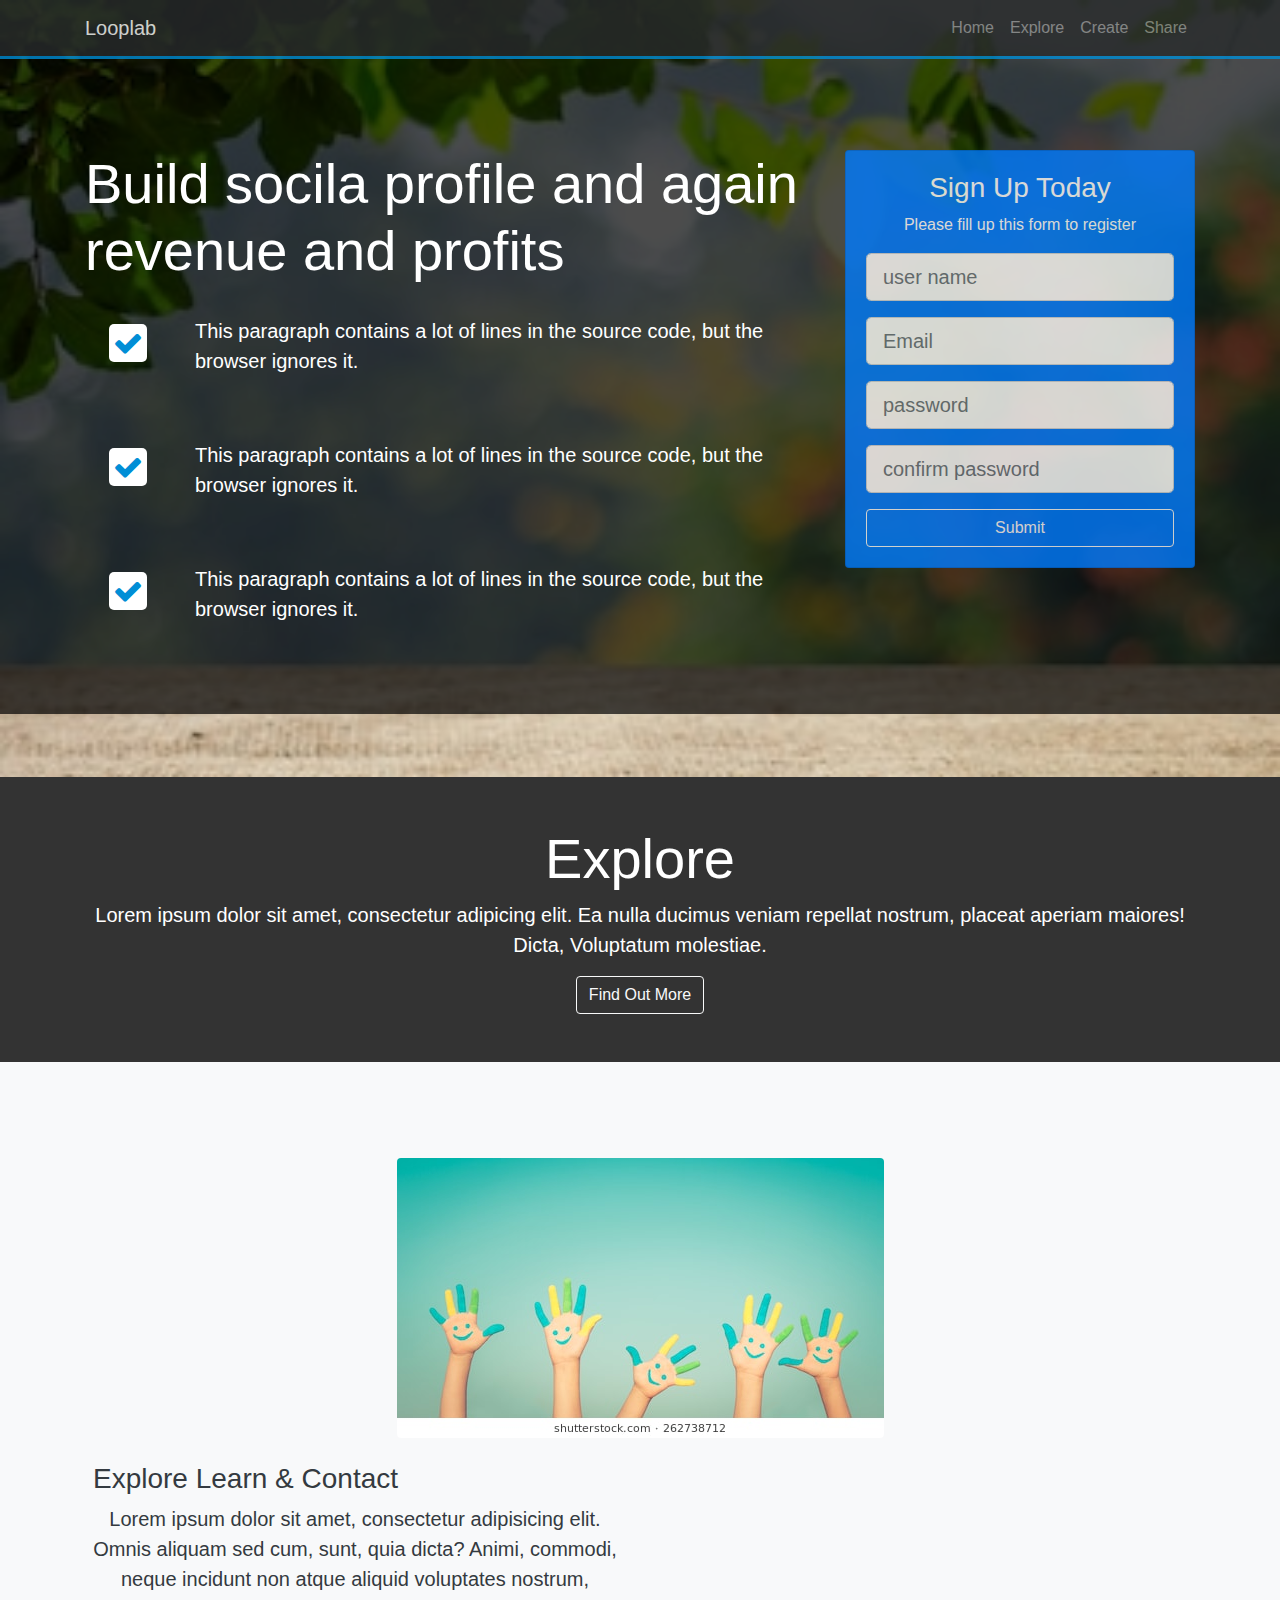
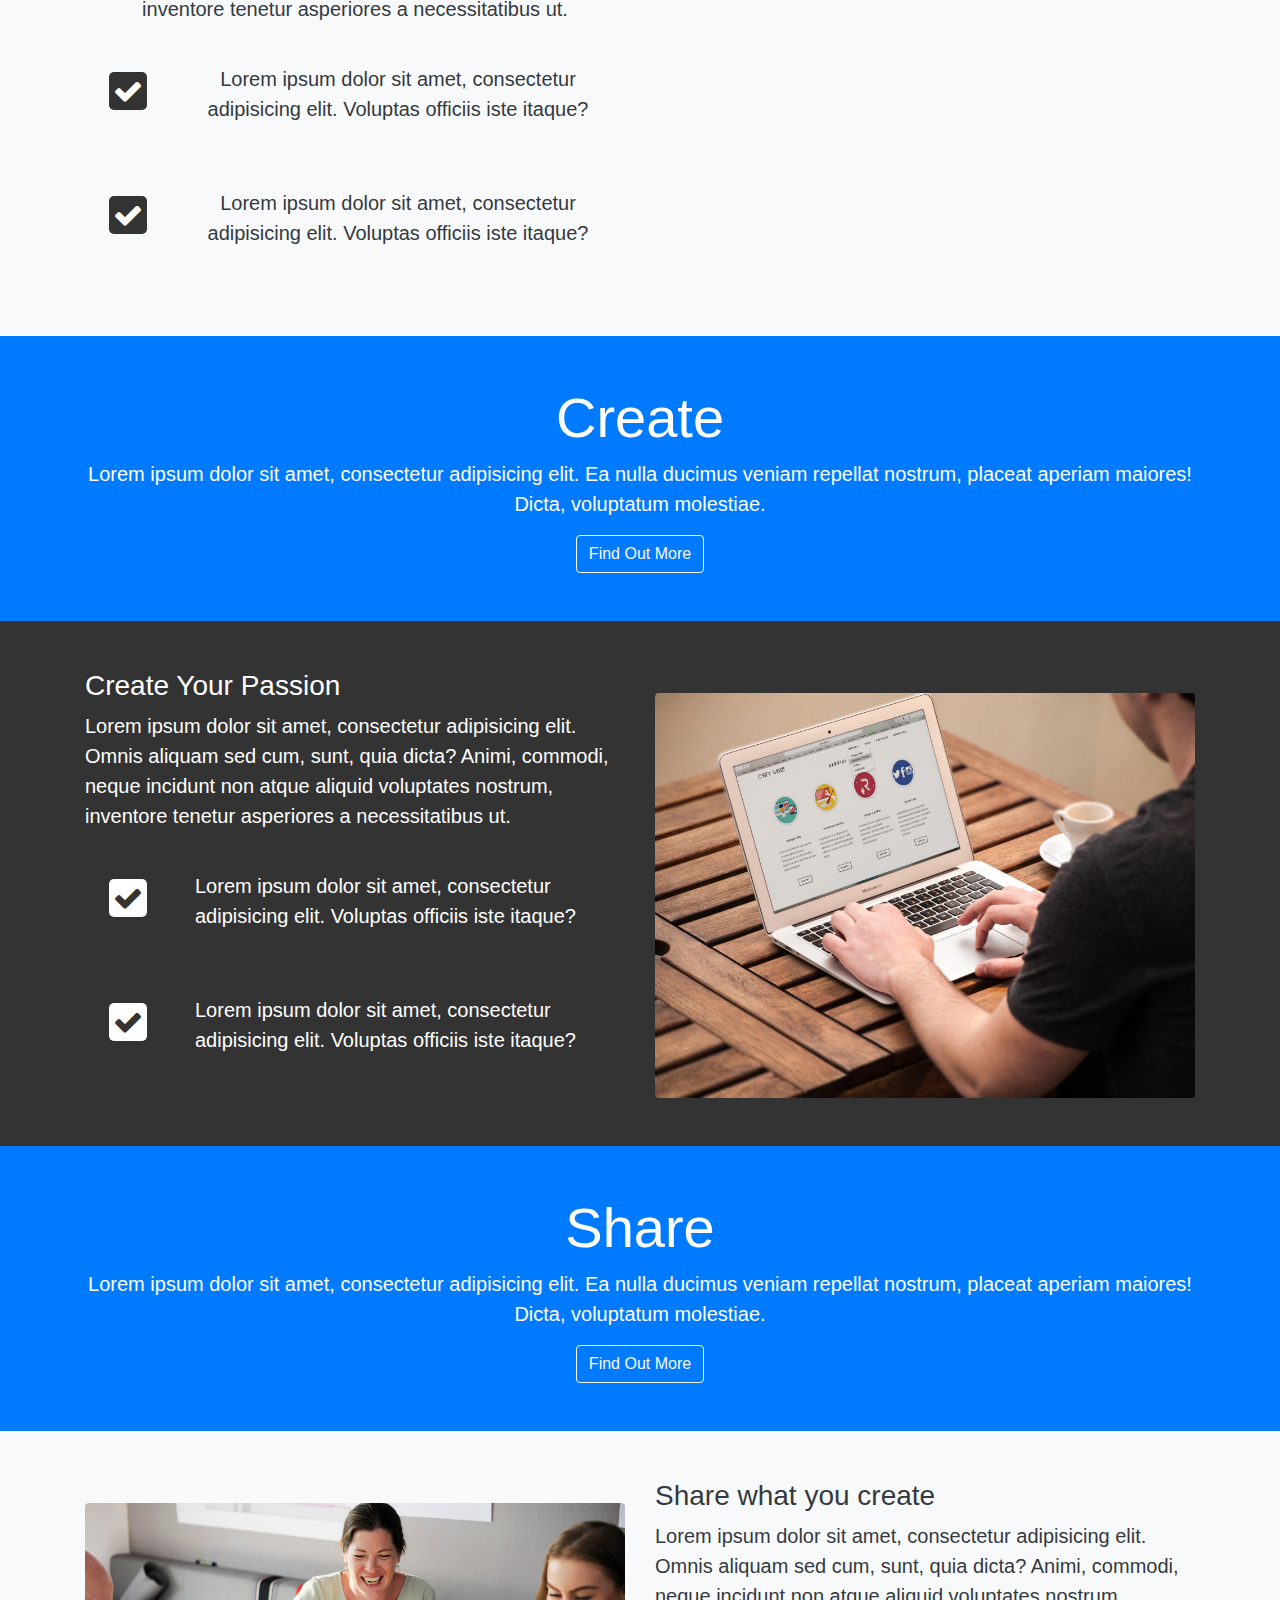
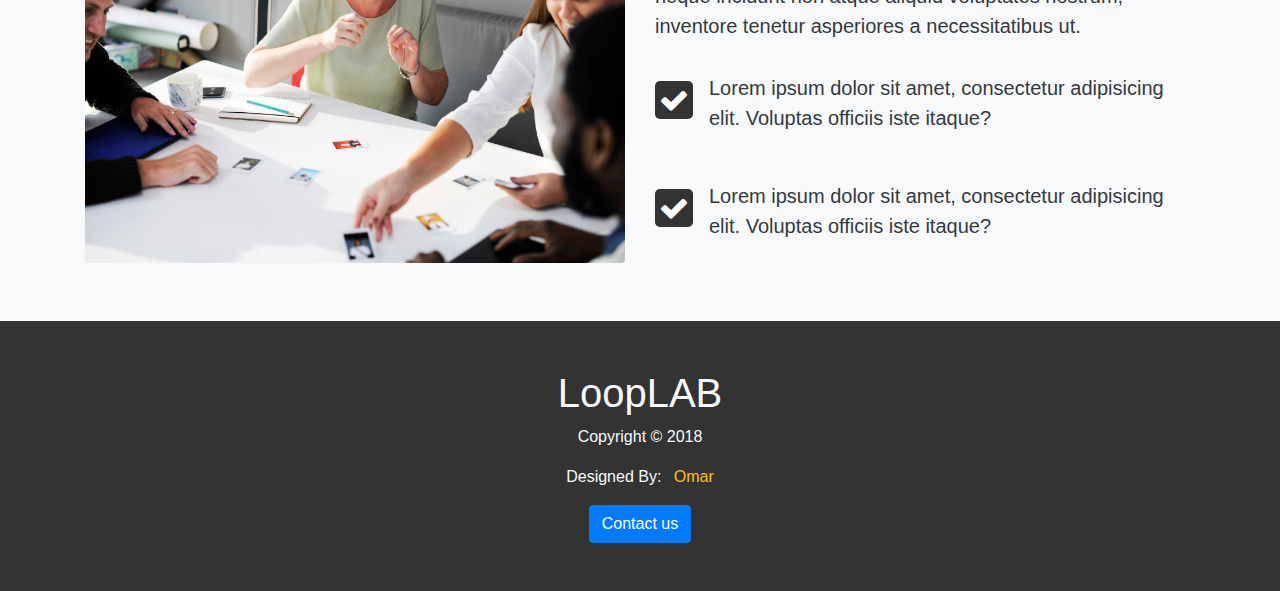
<file: Loop-lab/index.html>
<!DOCTYPE html>
<html lang="en">
<head>
  <meta charset="UTF-8">
  <meta name="viewport" content="width=device-width, initial-scale=1.0">
  <meta http-equiv="X-UA-Compatible" content="ie=edge">
  <link rel="stylesheet" href="css/font-awesome.min.css">
  <link rel="stylesheet" href="css/bootstrap.css">
  <link rel="stylesheet" href="css/style.css">
  <link rel="stylesheet" href="css/navbar-fixed.css">
  <title>Bootstrap</title>
</head>
<body>
  
  <nav class="navbar navbar-dark navbar-expand-md fixed-top">
    <div class="container">
      <a class="navbar-brand" href="">Looplab</a>
      <button type="button" data-toggle="collapse" data-target="#navBar" class="navbar-toggler"><span class="navbar-toggler-icon"></span></button>

      <div class="collapse navbar-collapse" id="navBar">
        <ul class="navbar-nav ml-auto">
          <li class="nav-item"><a class="nav-link" href="#home-section">Home</a></li>
          <li class="nav-item"><a class="nav-link" href="#explore-head-section">Explore</a></li>
          <li class="nav-item"><a class="nav-link" href="#create-head-section">Create</a></li>
          <li class="nav-item"><a class="nav-link" href="#share-head-section">Share</a></li>
        </ul>
      </div>

    </div>
  </nav>

  <!--Home head section -->

  <section id="home-section">
    <div class="dark-overlay">
      <div class="home-inner">
        <div class="container">
          <div class="row">

            <div class="col-lg-8 col-md-12 d-none d-sm-block">
              <h1 class="display-4">Build socila profile and again revenue and profits</h1>
              <div class="d-flex flex-row">
                <div class="p-4 align-self-start mt-2">
                  <i class="fa fa-check"></i>
                </div>
                <div class="p-4 align-self-end">
                  <p class="lead">This paragraph contains a lot of lines in the source code, but the browser ignores it.</p>
                </div>
              </div>

              <div class="d-flex flex-row">
                <div class="p-4 align-self-start mt-2">
                  <i class="fa fa-check"></i>
                </div>
                <div class="p-4 align-self-end">
                  <p class="lead">This paragraph contains a lot of lines in the source code, but the browser ignores it.</p>
                </div>
              </div>

              <div class="d-flex flex-row">
                <div class="p-4 align-self-start mt-2">
                  <i class="fa fa-check"></i>
                </div>
                <div class="p-4 align-self-end">
                  <p class="lead">This paragraph contains a lot of lines in the source code, but the browser ignores it.</p>
                </div>
              </div>
            </div>

            <div class="col-lg-4 col-md-12">
              <div class="card bg-primary text-center card-form">
                <div class="card-body">
                  <h3>Sign Up Today</h3>
                  <p>Please fill up this form to register</p>
                  <form>
                    <div class="form-group">
                      <input type="text" name="username" class="form-control form-control-lg" placeholder="user name">
                    </div>
                    <div class="form-group">
                      <input type="email" name="email" class="form-control form-control-lg" placeholder="Email">
                    </div>
                    <div class="form-group">
                      <input type="password" name="password" class="form-control form-control-lg" placeholder="password">
                    </div>
                    <div class="form-group">
                      <input type="password" name="confirm_password" class="form-control form-control-lg" placeholder="confirm password">
                    </div>
                    <input type="submit" name="submit" value="Submit" class="btn btn-outline-light btn-block">

                  </form>
                </div>
              </div>
            </div>
          </div>
        </div>
      </div>      
    </div>
  </section>

  <!-- explore head section--->
  <section id="explore-head-section" class="text-center py-5">
    <div class="container">
      <h2 class="display-4">Explore</h2>
      <p class="lead">Lorem ipsum dolor sit amet, consectetur adipicing elit. Ea nulla ducimus veniam repellat nostrum, placeat aperiam maiores! Dicta, Voluptatum molestiae.</p>
      <a href="" class="btn btn-outline-light">Find Out More</a>
    </div>    
  </section>

  <!---Explore main section---->
  <section id="explore-main-section" class="bg-light py-5 text-center">
    <div class="container">
      <div class="row">
        <div class="col-md-12 col-lg-12 my-4">
          <img src="img/explore.jpg" class="img-fluid rounded mt-4" alt="image not found">
        </div>

        <div class="col-md-12 col-lg-6 text-dark">
          <h3 class="text-left ml-2">Explore Learn & Contact</h3>
          <p class="lead">Lorem ipsum dolor sit amet, consectetur adipisicing elit. Omnis aliquam sed cum, sunt, quia dicta? Animi, commodi, neque incidunt non atque aliquid voluptates nostrum, inventore tenetur asperiores a necessitatibus ut.</p>
          <div class="d-flex flex-row">
            <div class="p-4 align-self-start">
              <i class="fa fa-check mt-2"></i>
            </div>
            <div>
              <p class="lead p-4 align-self-end">Lorem ipsum dolor sit amet, consectetur adipisicing elit. Voluptas officiis iste itaque? </p>
            </div>
          </div>
          <div class="d-flex flex-row">
            <div class="p-4 align-self-start">
              <i class="fa fa-check mt-2"></i>
            </div>
            <div>
              <p class="lead p-4 align-self-end">Lorem ipsum dolor sit amet, consectetur adipisicing elit. Voluptas officiis iste itaque? </p>
            </div>
          </div>        
        </div>
      </div>
    </div>
  </section>

  <!-- Create head section--->
  <section id="create-head-section" class="text-center bg-primary py-5">
    <div class="container">
      <h3 class="display-4">Create</h3>
      <p class="lead">Lorem ipsum dolor sit amet, consectetur adipisicing elit. Ea nulla ducimus veniam repellat nostrum, placeat aperiam maiores! Dicta, voluptatum molestiae.</p>
      <a href="#" class="btn btn-outline-light">Find  Out More</a>
    </div>
  </section>

  <!--create main section--->
  <section id="create-main-section" class="py-5">
    <div class="container">
      <div class="row">
        <div class="col-md-12 col-lg-6">
          <h3>Create Your Passion</h3>
          <p class="lead">Lorem ipsum dolor sit amet, consectetur adipisicing elit. Omnis aliquam sed cum, sunt, quia dicta? Animi, commodi, neque incidunt non atque aliquid voluptates nostrum, inventore tenetur asperiores a necessitatibus ut.</p>
          <div class="d-flex flex-row">
            <div class="align-self-start mt-2 p-4">
              <i class="fa fa-check"></i>
            </div>
            <div class="align-self-end p-4">
              <p class="lead">Lorem ipsum dolor sit amet, consectetur adipisicing elit. Voluptas officiis iste itaque?</p>
            </div>
          </div>
          <div class="d-flex flex-row">
            <div class="align-self-start mt-2 p-4">
              <i class="fa fa-check"></i>
            </div>
            <div class="align-self-end p-4">
              <p class="lead">Lorem ipsum dolor sit amet, consectetur adipisicing elit. Voluptas officiis iste itaque?</p>
            </div>
          </div>          
        </div>

        <div class="col-md-12 col-lg-6 mt-4">
          <img src="img/create.jpeg" alt="not found" class="img-fluid rounded">
        </div>     
      </div>
    </div>
  </section>


  <!--share head section-->
  <section id="share-head-section" class="text-center py-5 bg-primary">
    <div class="container">
      <h1 class="display-4">Share</h1>
      <p class="lead">Lorem ipsum dolor sit amet, consectetur adipisicing elit. Ea nulla ducimus veniam repellat nostrum, placeat aperiam maiores! Dicta, voluptatum molestiae.</p>
      <a href="#" class="btn btn-outline-light">Find Out More</a>
    </div>
  </section>

  <!--share main section--->
  <section id="share-main-section" class="bg-light py-5">
    <div class="container">
      <div class="row">
        <div class="col-lg-6 col-md-12 mt-4">
          <img src="img/share.jpeg" alt="not found" class="img-fluid rounded">
        </div>
        <div class="col-md-12 col-lg-6 text-dark">
          <h3>Share what you create</h3>
          <p class="lead">Lorem ipsum dolor sit amet, consectetur adipisicing elit. Omnis aliquam sed cum, sunt, quia dicta? Animi, commodi, neque incidunt non atque aliquid voluptates nostrum, inventore tenetur asperiores a necessitatibus ut.</p>
          <div class="d-flex flex-row">
            <div class="align-self-start mt-4">
              <i class="fa fa-check"></i>
            </div>
            <div class="align-self-end p-3">
              <p class="lead">Lorem ipsum dolor sit amet, consectetur adipisicing elit. Voluptas officiis iste itaque?</p>
            </div>
          </div>
          <div class="d-flex flex-row">
            <div class="align-self-start mt-4">
              <i class="fa fa-check"></i>
            </div>
            <div class="align-self-end p-3">
              <p class="lead">Lorem ipsum dolor sit amet, consectetur adipisicing elit. Voluptas officiis iste itaque?</p>
            </div>
          </div>
        </div>
      </div>
    </div>
  </section>

  <!--footer--->
  <section id="footer" class="text-center text-light py-5">
    <div class="container">
      <div class="row">
        <div class="col-md-12">
          <h1>LoopLAB</h1>
          <p>Copyright &copy; 2018</p>
          <p>Designed By: <a href="https://www.fb.com" target="_blank" class="text-warning ml-2">Omar</a></p>
          <a href="" data-toggle="modal" data-target="#contactmodal" class="btn btn-primary">Contact us</a>
        </div>
      </div>
    </div>
  </section>

  <div class="modal" id="contactmodal">
    <div class="container">
      <div class="modal-dialog">
        <div class="modal-content  bg-dark">
          <div class="modal-header">
            <h3>Contact Us</h3>
            <span class="close bg-light" data-dismiss="modal">&times;</span>
          </div>

          <div class="modal-body">
            <form action="https://formspree.io/umorfarukcse@gmail.com" method="post" 
">
              <div class="form-group">
                <label for="name">Name</label>
                <input type="text" name="name" id="name" class="form-control">
              </div>
              <div class="form-group">
                <label for="email">Email</label>
                <input type="email" name="email" id="email" class="form-control">
              </div>
              <div class="form-group">
                <label for="message">Message</label>
                <textarea name="message" class="form-control" id="message"></textarea>
              </div>
              <input type="submit" class="btn btn-primary" name="submit" value="Submit">
            </form>
          </div>
        </div>
      </div>
    </div>
  </div>



  <script src="js/jquery.min.js"></script>
  <script src="js/popper.min.js"></script>
  <script src="js/bootstrap.min.js"></script>
  <script src="js/navbar-fixed.js"></script>
</body>
</html>
</file>
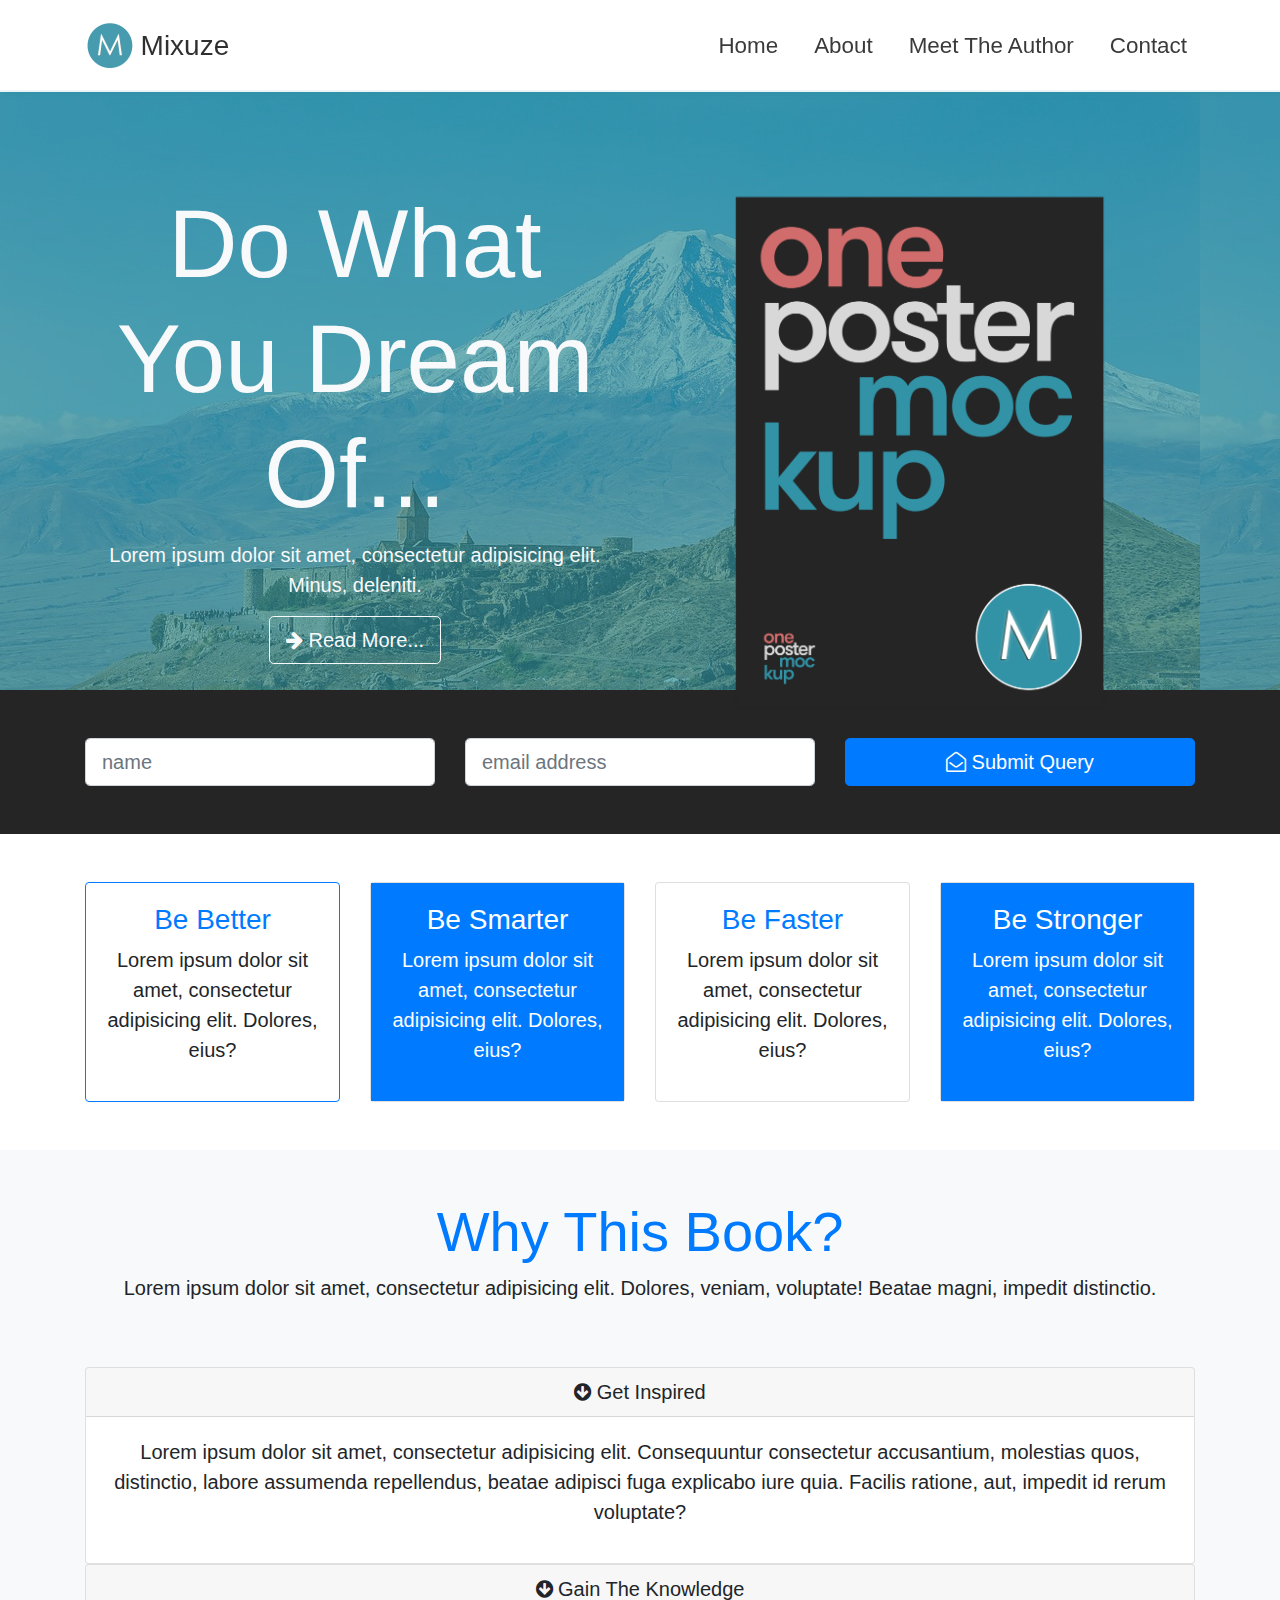
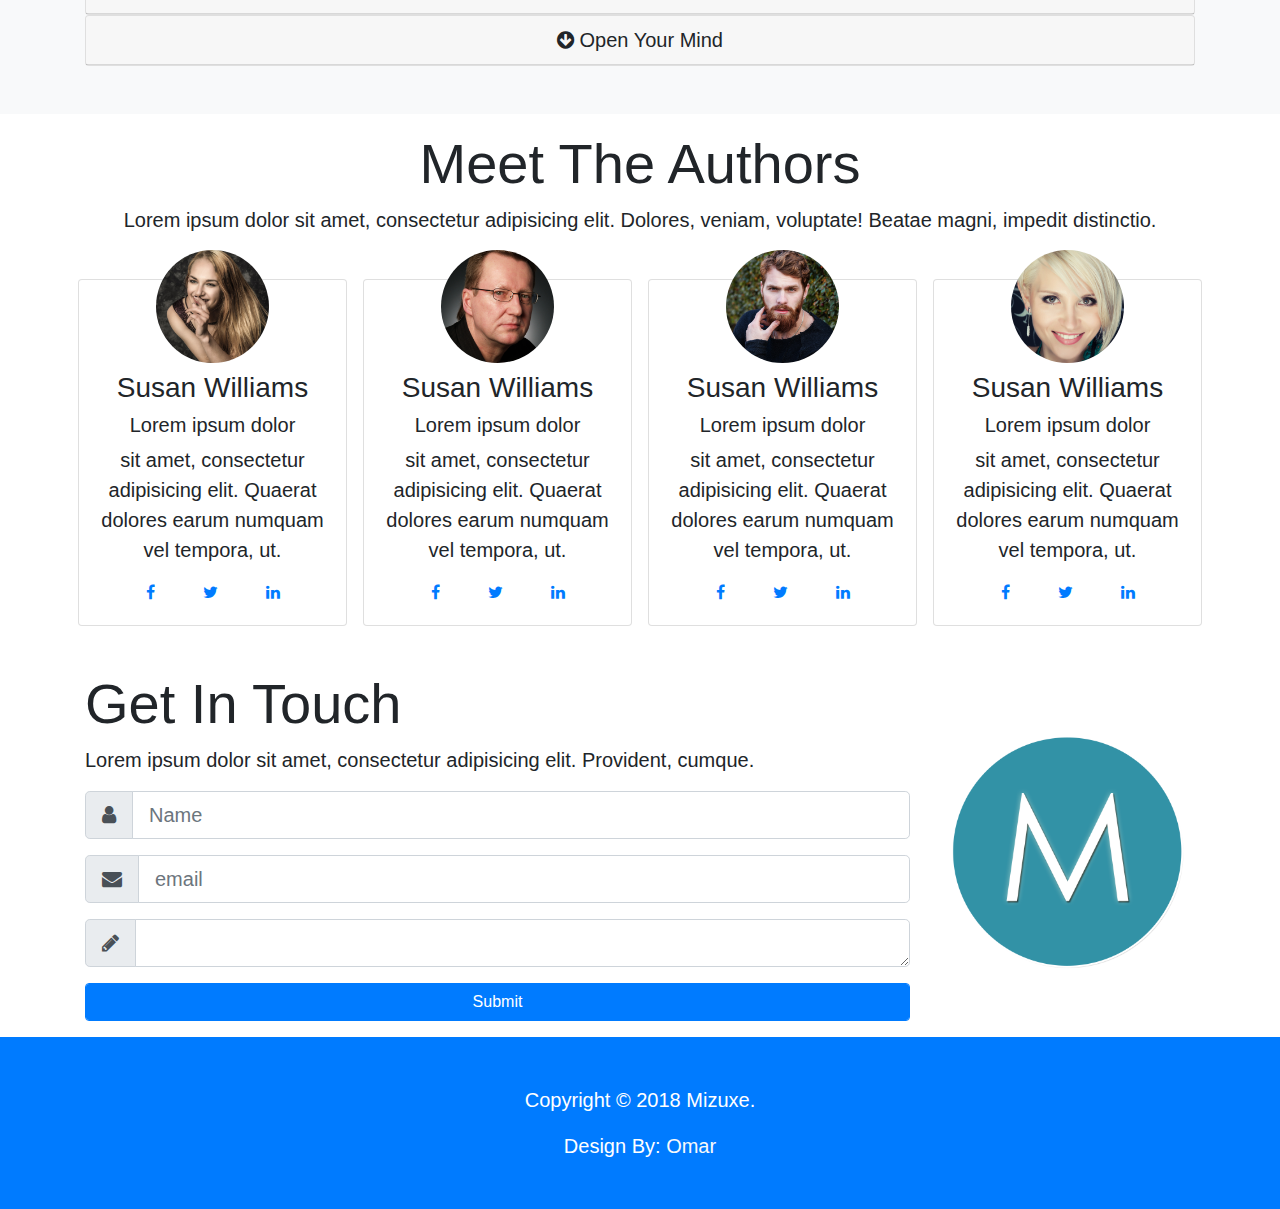
<file: Mizuxe/index.html>
<!DOCTYPE html>
<html lang="en">
<head>
  
  <link rel="stylesheet" href="css/font-awesome.min.css">
  <link rel="stylesheet" href="css/bootstrap.css">
  <link rel="stylesheet" href="css/style.css">
  <link rel="stylesheet" href="css/navbar-fixed.css">
  

  <link rel="shortcut icon" type="image/x-icon" href="img/mlogo.png">
  <title>Project-2</title>

</head>
<body> 

	<nav class="navbar navbar-light navbar-expand-md py-3 fixed-top">
		<div class="container">
			<a href="#" class="navbar-brand">
				<img src="img/mlogo.png" width="50" height="50">
				<h3 class="d-inline align-middle">Mixuze</h3>
			</a>
			<button class="navbar-toggler navbar-toggler-right" data-toggle="collapse" data-target="#navbarNav"><span class="navbar-toggler-icon"></span></button>
			<div class="collapse navbar-collapse" id="navbarNav">
				<ul class="navbar-nav ml-auto ">
					<li class="nav-item">
						<a class="nav-link" href="#home">Home</a>
					</li>
					<li class="nav-item">
						<a class="nav-link" href="#about">About</a>
					</li>
					<li class="nav-item">
						<a class="nav-link" href="#meettheauthor">Meet The Author</a>
					</li>
					<li class="nav-item">
						<a class="nav-link" href="#contact">Contact</a>
					</li>
				</ul>
			</div>
		</div>
	</nav>


	<!--showcase/home--->
	<section id="home" class="py-5 text-center text-light">
		<div class="primary-overlay">
			<div class="container">
				<div class="row">
					<div class="col-lg-6">
						<h1 class="display-1 mt-5 pt-5">Do What You Dream Of...</h1>
						<p class="lead">Lorem ipsum dolor sit amet, consectetur adipisicing elit. Minus, deleniti.</p>
						<a href="#" class="btn btn-outline-light btn-lg"><i class="fa fa-arrow-right"></i> Read More...</a>
					</div>
					<div class="col-lg-6 d-none d-lg-block">
						<img src="img/book.png" class="img-fluid  mt-5">
					</div>
				</div>
			</div>
			
		</div>
	</section>

	<!--subscribe-->
	<section id="subscribe" class="py-5">
		<div class="container">
			<form class="row">
				<div class="col-lg-4">
					<div class="form-group my-2 my-md-3 my-lg-0">
						<input type="text" name="name" class="form-control form-control-lg" placeholder="name">
					</div>
				</div>
				<div class="col-lg-4">
					<div class="form-group my-2 my-md-3 my-lg-0">
						<input type="email" name="email" class="form-control form-control-lg" placeholder="email address">
					</div>
				</div>
				<div class="col-lg-4">
					<button class="btn btn-primary btn-lg btn-block"><i class="fa fa-envelope-open-o"></i> Submit Query</button>
				</div>
			</form>
		</div>
	</section>


	<!--boxes---->

	<section id="boxes" class="py-5 text-center">
		<div class="container">
			<div class="row">
				<div class="col-lg-3">
					<div class="card border-primary">
						<div class="card-body">
							<h3 class="text-primary">Be Better</h3>
							<p class="lead">Lorem ipsum dolor sit amet, consectetur adipisicing elit. Dolores, eius?</p>
						</div>
					</div>
				</div>
				<div class="col-lg-3">
					<div class="card">
						<div class="card-body bg-primary">
							<h3>Be Smarter</h3>
							<p class="lead">Lorem ipsum dolor sit amet, consectetur adipisicing elit. Dolores, eius?</p>
						</div>
					</div>
				</div>
				<div class="col-lg-3">
					<div class="card">
						<div class="card-body">
							<h3 class="text-primary">Be Faster</h3>
							<p class="lead">Lorem ipsum dolor sit amet, consectetur adipisicing elit. Dolores, eius?</p>
						</div>
					</div>
				</div>
				<div class="col-lg-3">
					<div class="card">
						<div class="card-body bg-primary">
							<h3>Be Stronger</h3>
							<p class="lead">Lorem ipsum dolor sit amet, consectetur adipisicing elit. Dolores, eius?</p>
						</div>
					</div>
				</div>
			</div>
		</div>
	</section>

	<!---about--->
	<section id="about" class="bg-light text-center py-5">
		<div class="container">
			<div class="row">
				<div class="col-12">
					<div class="info-book">
						<h1 class="display-4 text-primary">Why This Book? </h1>
						<p class="lead">Lorem ipsum dolor sit amet, consectetur adipisicing elit. Dolores, veniam, voluptate! Beatae magni, impedit distinctio. </p>
					</div>
					<!---accordion--->
					<div id="accordion" class="pt-5">
						<div class="card">
							<div class="card-header" role="tab">
								<h5 class="mb-0">
									<div data-toggle="collapse" href="#collapse1">
									<i class="fa fa-arrow-circle-down"></i> Get Inspired
								</div>
								</h5>
							</div>
							<div id="collapse1" class="collapse show" data-parent="#accordion">
								<div class="card-body">
									<p class="lead">Lorem ipsum dolor sit amet, consectetur adipisicing elit. Consequuntur consectetur accusantium, molestias quos, distinctio, labore assumenda repellendus, beatae adipisci fuga explicabo iure quia. Facilis ratione, aut, impedit id rerum voluptate?</p>
								</div>
							</div>
						</div>
						<!--other card--->
						<div class="card" role="tablist">
							<div class="card-header">
								<h5 class="mb-0">
									<div data-toggle="collapse" href="#collapse2">
										<i class="fa fa-arrow-circle-down"></i> Gain The Knowledge
									</div>
								</h5>
							</div>
							<div class="collapse" id="collapse2" data-parent="#accordion">
								<div class="card-body">
									<p class="lead">
										Lorem ipsum dolor sit amet, consectetur adipisicing elit. Consequuntur consectetur accusantium, molestias quos, distinctio, labore assumenda repellendus, beatae adipisci fuga explicabo iure quia. Facilis ratione, aut, impedit id rerum voluptate?
									</p>
								</div>
							</div>							
						</div>
						<!--third card--->
						<div class="card" role="tablist">
							<div class="card-header">
								<h5 class="mb-0">
									<div data-toggle="collapse" href="#collapse3">
										<i class="fa fa-arrow-circle-down"></i> Open Your Mind
									</div>
								</h5>
							</div>
							<div class="collapse" data-parent="#accordion" id="collapse3">
								<div class="card-body">
									<p class="lead">Lorem ipsum dolor sit amet, consectetur adipisicing elit. Consequuntur consectetur accusantium, molestias quos, distinctio, labore assumenda repellendus, beatae adipisci fuga explicabo iure quia. Facilis ratione, aut, impedit id rerum voluptate?</p>
								</div>
							</div>
						</div>
					</div>
				</div>
			</div>
		</div>		
	</section>

	<!--about authors--->
	<section id="authors" class="text-center my-3">
		<div class="container">
			<div class="row">
				<div class="col-12">
					<h1 class="display-4">Meet The Authors</h1>
					<p class="lead">Lorem ipsum dolor sit amet, consectetur adipisicing elit. Dolores, veniam, voluptate! Beatae magni, impedit distinctio.</p>
				</div>
			</div>
			<div class="row">
				<div class="col-lg-3 col-md-6 col-sm-12 p-2">
					<div class="card">
						<div class="card-body">
							<img src="img/person2.jpg" alt="williams son" class="img-fluid rounded-circle w-50 mb-2">
							<h3>Susan Williams</h3>
							<h5>Lorem ipsum dolor </h5>
							<p class="lead">
								sit amet, consectetur adipisicing elit. Quaerat dolores earum numquam vel tempora, ut.
							</p>
							<div class="d-flex flex-row justify-content-center">
								<div>
									<a href="http://www.fb.com"><i class="fa fa-facebook"></i></a>
								</div>
								<div class="mx-5">
									<a href="http://www.twitter.com">
										<i class="fa fa-twitter"></i>
									</a>
								</div>
								<div>
									<a href="http://www.linkedin.com"><i class="fa fa-linkedin"></i></a>
								</div>
							</div>
						</div>
					</div>
				</div>
				<div class="col-lg-3 col-md-6 col-sm-12 p-2">
					<div class="card">
						<div class="card-body">
							<img src="img/person3.jpg" alt="williams son" class="img-fluid rounded-circle w-50 mb-2">
							<h3>Susan Williams</h3>
							<h5>Lorem ipsum dolor </h5>
							<p class="lead">
								sit amet, consectetur adipisicing elit. Quaerat dolores earum numquam vel tempora, ut.
							</p>
							<div class="d-flex flex-row justify-content-center">
								<div>
									<a href="http://www.fb.com"><i class="fa fa-facebook"></i></a>
								</div>
								<div class="mx-5">
									<a href="http://www.twitter.com">
										<i class="fa fa-twitter"></i>
									</a>
								</div>
								<div>
									<a href="http://www.linkedin.com"><i class="fa fa-linkedin"></i></a>
								</div>
							</div>
						</div>
					</div>
				</div>
				<div class="col-lg-3 col-md-6 col-sm-12 p-2">
					<div class="card">
						<div class="card-body">
							<img src="img/person4.jpg" alt="williams son" class="img-fluid rounded-circle w-50 mb-2">
							<h3>Susan Williams</h3>
							<h5>Lorem ipsum dolor </h5>
							<p class="lead">
								sit amet, consectetur adipisicing elit. Quaerat dolores earum numquam vel tempora, ut.
							</p>
							<div class="d-flex flex-row justify-content-center">
								<div>
									<a href="http://www.fb.com"><i class="fa fa-facebook"></i></a>
								</div>
								<div class="mx-5">
									<a href="http://www.twitter.com">
										<i class="fa fa-twitter"></i>
									</a>
								</div>
								<div>
									<a href="http://www.linkedin.com"><i class="fa fa-linkedin"></i></a>
								</div>
							</div>
						</div>
					</div>
				</div>
				<div class="col-lg-3 col-md-6 col-sm-12 p-2">
					<div class="card">
						<div class="card-body">
							<img src="img/person1.jpg" alt="williams son" class="img-fluid rounded-circle w-50 mb-2">
							<h3>Susan Williams</h3>
							<h5>Lorem ipsum dolor </h5>
							<p class="lead">
								sit amet, consectetur adipisicing elit. Quaerat dolores earum numquam vel tempora, ut.
							</p>
							<div class="d-flex flex-row justify-content-center">
								<div>
									<a href="http://www.fb.com"><i class="fa fa-facebook"></i></a>
								</div>
								<div class="mx-5">
									<a href="http://www.twitter.com">
										<i class="fa fa-twitter"></i>
									</a>
								</div>
								<div>
									<a href="http://www.linkedin.com"><i class="fa fa-linkedin"></i></a>
								</div>
							</div>
						</div>
					</div>
				</div>
			</div>
		</div>
	</section>


	<!--feedback-->
	<section id="contact">
		<div class="container">
			<div class="row">
				<div class="col-lg-9">
					<div class="info-contact">
						<h1 class="display-4">Get In Touch</h1>
						<p class="lead">Lorem ipsum dolor sit amet, consectetur adipisicing elit. Provident, cumque.</p>
					</div>
					<form action="" method="post">
						<div class="form-group">
							<div class="input-group input-group-lg">
								<div class="input-group-prepend">
									<span class="input-group-text">
										<i class="fa fa-user"></i>
									</span>
								</div>
								<input type="text" name="name" class="form-control form-control-lg" placeholder="Name">
							</div>
						</div>
						<div class="form-group">
							<div class="input-group input-group-lg">
								<div class="input-group-prepend">
									<span class="input-group-text">
										<i class="fa fa-envelope"></i>
									</span>
								</div>
								<input type="email" name="email" placeholder="email" class="form-control form-control-lg">
							</div>
						</div>
						<div class="form-group">
							<div class="input-group input-group-lg">
								<div class="input-group-prepend">
									<span class="input-group-text">
										<i class="fa fa-pencil"></i>
									</span>
								</div>
								<textarea name="message" class="form-control form-control-lg"></textarea>
							</div>
						</div>
						<div class="form-group">
							<input type="submit" name="submit" value="Submit" class="form-control btn btn-primary">
						</div>	
					</form>
				</div>
				<div class="col-lg-3 align-self-center py-5">
					<img src="img/mlogo.png" class="img-fluid d-none d-lg-block">
				</div>
			</div>
		</div>
	</section>


	<!--footer-->
	<section id="footer" class="py-5 text-center bg-primary">
		<div class="container">
			<div class="row">
				<div class="col-12">
					<p class="lead">Copyright © 2018 Mizuxe.</p>
					<span class="lead">Design By: <a class="text-light" href="http://www.fb.com">Omar</a></span>
				</div>
			</div>
		</div>
	</section>
  

  <script src="js/jquery.min.js"></script>
  <script src="js/popper.min.js"></script>
  <script src="js/bootstrap.min.js"></script>
  <script src="js/navbar-fixed.js"></script>
</body>
</html>
</file>
<file: Loop-lab/css/style.css>
body {
  background: #333;
  color: #fff; }

.navbar {
  border-bottom: 3px solid #008ed6;
  background: #292b2c;
  opacity: .8; }

#home-section {
  background: url("../img/backimg.jpg") no-repeat center top;
  background-size: cover;
  background-attachment: fixed;
  min-height: 777px; }
  #home-section .dark-overlay {
    background: rgba(0, 0, 0, 0.7);
    min-height: 700px; }
  #home-section .fa {
    background: #fff;
    color: #008ed6;
    padding: 4px;
    font-size: 30px;
    border-radius: 5px; }
  #home-section .card-form {
    opacity: .8; }
  #home-section .home-inner {
    padding-top: 150px;
    padding-bottom: 50px; }

#explore-main-section .fa {
  font-size: 30px;
  background: #333;
  padding: 4px;
  color: #fff;
  border-radius: 5px; }

#create-main-section .fa {
  font-size: 30px;
  background: #fff;
  padding: 4px;
  color: #333;
  border-radius: 5px; }

#share-main-section .fa {
  font-size: 30px;
  border-radius: 5px;
  padding: 4px;
  background: #333;
  color: #fff; }

@media (max-width: 768px) {
  #home-section h1 {
    font-size: 32px; } }
</file>
<file: Loop-lab/css/navbar-fixed.css>
html, body {
  height: 100%;
}

.container-fluid > .container, .container > .row {
  height: 100%;
}

/* nav */
nav {
  min-height: 3.5rem;
}
nav.fixed-top {
  padding: 0.5rem;
}
nav.bg-primary li a {
  color: #fff !important;
}
nav li a.active {
  padding: .2rem .4rem;
  color: #0275d8 !important;
  background-color: #fff;
  border-radius: .2rem;
  margin: .3rem 0.6rem;
}
nav .navbar-collapse.collapsing ul,
nav .navbar-collapse.show ul {
  margin-top: 3rem;
}
nav .navbar-collapse.collapsing li a,
nav .navbar-collapse.show li a  {
  padding: 0.5rem;
}

nav .navbar-collapse.show li a.active  {
  margin: 0;
}

.navbar-toggler {
  border: 0;
}

.bg-primary {
  color: #fff;
}
</file>
<file: Mizuxe/css/style.css>
body {
  margin-top: 90px; }

.navbar {
  box-shadow: 2px 2px 5px #3292a6;
  background: #fff;
  opacity: .9; }
  .navbar .nav-item {
    font-size: 1.4rem;
    padding-right: 20px; }
    .navbar .nav-item .nav-link {
      color: #252525; }
    .navbar .nav-item .nav-link:hover {
      color: #3292a6; }
  .navbar .nav-item:last-child {
    padding-right: 0; }

#home {
  background-image: url("../img/mountains.jpg");
  min-height: 600px;
  position: relative; }
  #home .primary-overlay {
    background: rgba(50, 146, 156, 0.7);
    min-height: 600px;
    position: absolute;
    top: 0;
    left: 0;
    width: 100%;
    height: 100%; }

@media (max-width: 576px) {
  #home h1 {
    font-size: 4rem; } }

#subscribe {
  background: #252525; }

#authors img {
  margin-top: -50px; }

#authors .card {
  margin-top: 20px;
  margin-bottom: 20px; }

#authors .card:hover {
  background: #3292a6;
  color: #fff; }
  #authors .card:hover .fa {
    color: #fff; }
</file>
<file: Mizuxe/css/navbar-fixed.css>
html, body {
  height: 100%;
}

.container-fluid > .container, .container > .row {
  height: 100%;
}

/* nav */
nav {
  min-height: 3.5rem;
}
nav.fixed-top {
  padding: 0.5rem;
}
nav.bg-primary li a {
  color: #fff !important;
}
nav li a.active {
  padding: .2rem .4rem;
  color: #0275d8 !important;
  background-color: #fff;
  border-radius: .2rem;
  margin: .3rem 0.6rem;
}
nav .navbar-collapse.collapsing ul,
nav .navbar-collapse.show ul {
  margin-top: 3rem;
}
nav .navbar-collapse.collapsing li a,
nav .navbar-collapse.show li a  {
  padding: 0.5rem;
}

nav .navbar-collapse.show li a.active  {
  margin: 0;
}

.navbar-toggler {
  border: 0;
}

.bg-primary {
  color: #fff;
}
</file>
